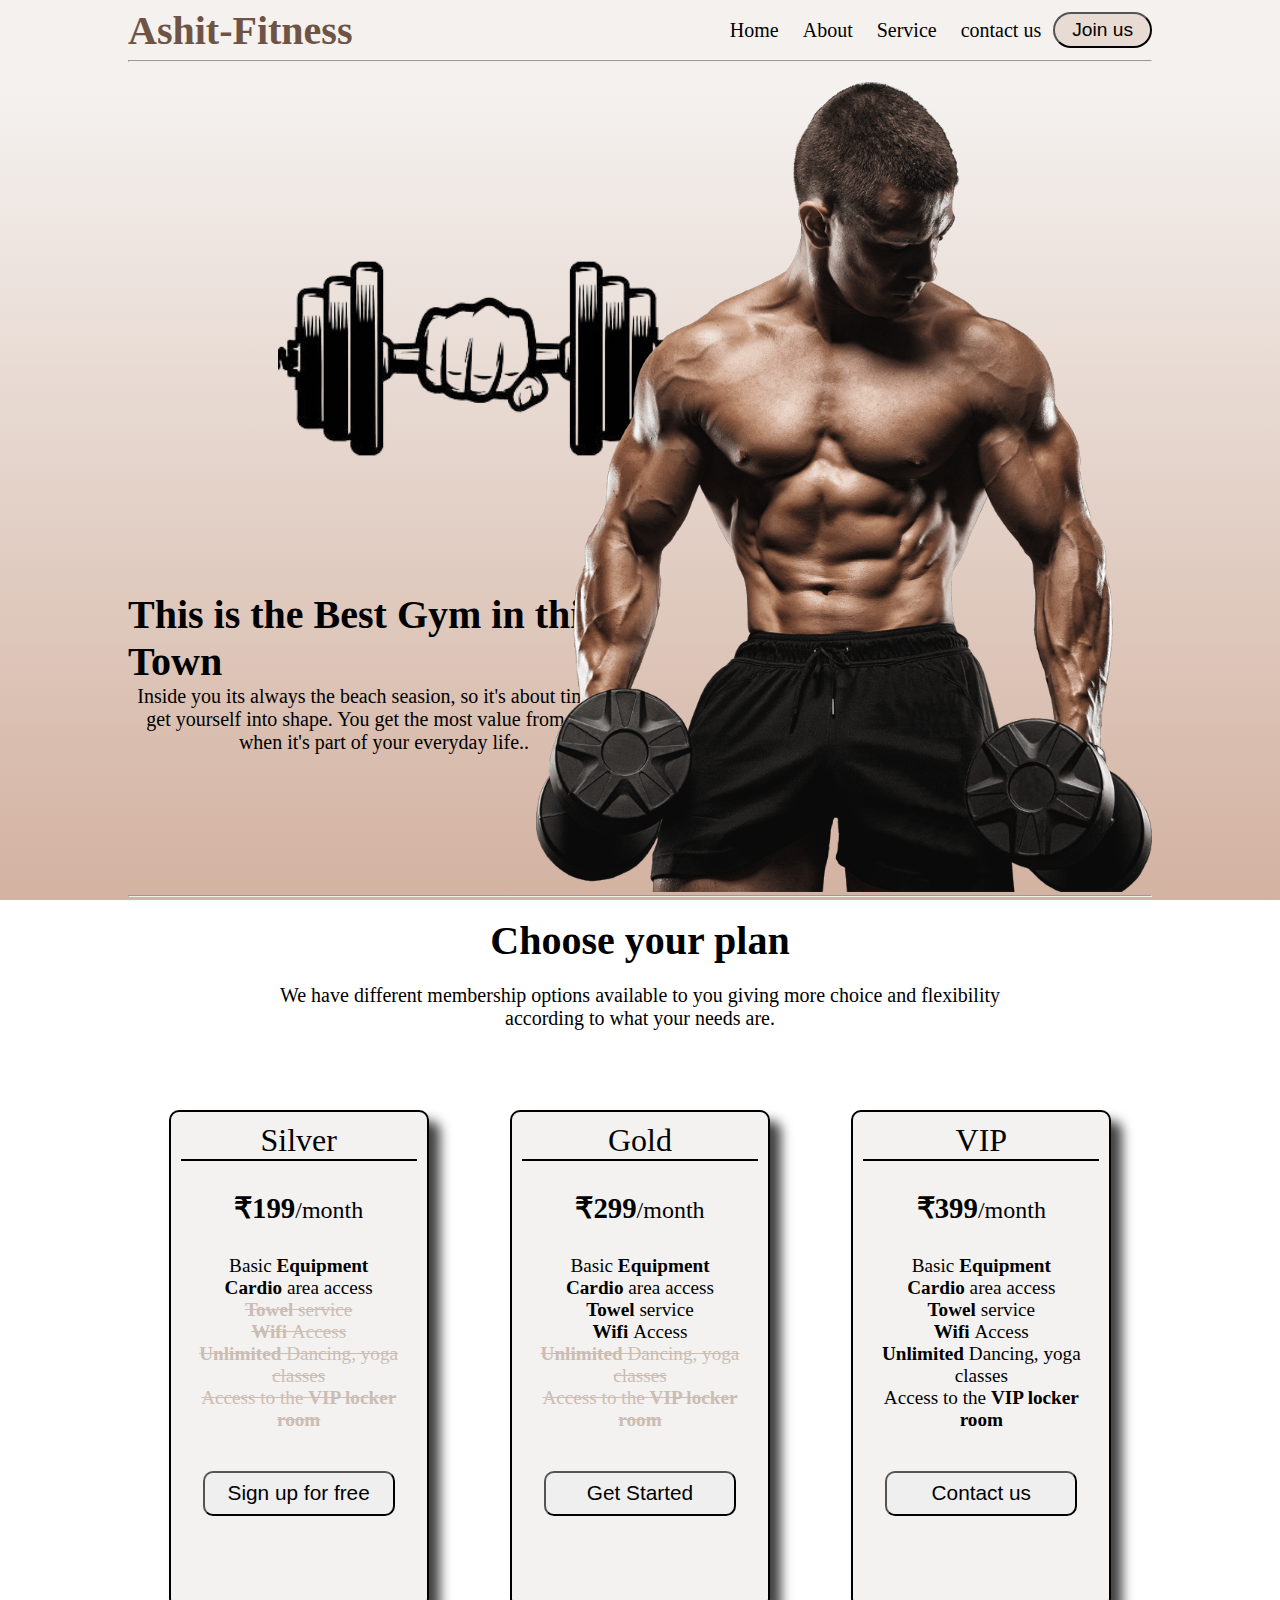
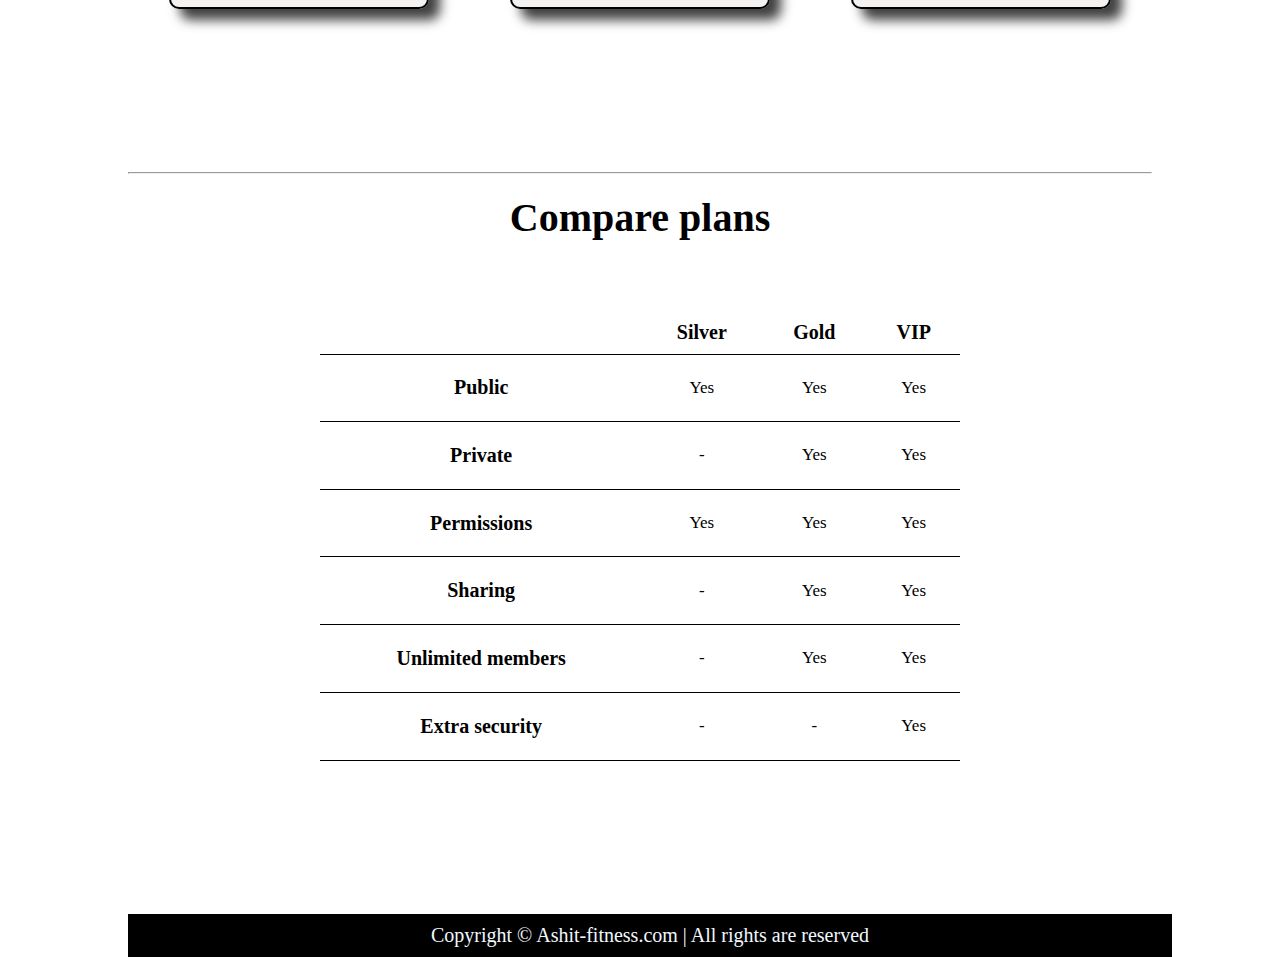
<file: Task 1 - Gym membership  Langing Page/index.html>
<!DOCTYPE html>
<html lang="en">

<head>
    <meta charset="UTF-8">
    <meta name="viewport" content="width=device-width, initial-scale=1.0">
    <title>Ashit-Fitness Acadamy</title>
    <link rel="stylesheet" href="style.css">
    <link rel="stylesheet" href="utils.css">
    <link rel="apple-touch-icon" sizes="180x180" href="favicon_io/apple-touch-icon.png">
    <link rel="icon" type="image/png" sizes="32x32" href="favicon_io/favicon-32x32.png">
    <link rel="icon" type="image/png" sizes="16x16" href="favicon_io/favicon-16x16.png">
    <link rel="manifest" href="favicon_io/site.webmanifest">
</head>

<body>
    <diV class="container mx-auto">
        <!-- This is the header part -->
        <header>
            <nav class="flex justify-between">
                <div class="gym-name flex items-center font-bold big-font-size">Ashit-Fitness</div>
                <ul class="navbar flex items-center">
                    <li>Home</li>
                    <li>About</li>
                    <li>Service</li>
                    <li>contact us</li>
                    <button class="btn">
                        <li>Join us</li>
                    </button>
                </ul>
            </nav>
        </header>
        <hr>

        <!-- this is the main part -->
        <main class="main-h-screen">
            <section class="section1">
                <div class="flex items-center ">
                    <div class="topleft">
                        <img class="dumbbell" src="dumbbell.png" alt="dumbbell">
                        <h1 class="flex justify-center big-font-size">This is the Best Gym in this Town</h1>
                        <p class="text-center">Inside you its always the beach seasion, so it's about time you get
                            yourself into shape. You get the most value from fitness when it's part of your everyday
                            life..</p>
                    </div>
                    <div class="topright">
                        <img class="bodybuilder" src="bodybuilder.png" alt="bodybuilder with dumbell">
                    </div>
                </div>
            </section>
            <hr>
            <section class="section2">
                <div class="text-center">
                    <h1 class="big-font-size m-2">Choose your plan</h1>
                    <p>We have different membership options available to you giving more choice and flexibility
                        <br /> according to what your needs are.
                    </p>
                </div>
                <div class="price-box text-center">
                    <div class="box1">
                        <h6>Silver</h6>
                        <h2>₹199<small>/month</small></h2>
                        <ul>
                            <li>Basic <strong>Equipment</strong></li>
                            <li><strong>Cardio </strong>area access</li>
                            <li><del><strong>Towel</strong> service</del></li>
                            <li><del><strong>Wifi </strong> Access</del></li>
                            <li><del><strong>Unlimited</strong> Dancing, yoga classes</del></li>
                            <li><del>Access to the <strong>VIP locker room</strong></del></li>
                        </ul>
                        <button>Sign up for free</button>
                    </div>
                    <div class="box2">
                        <h6>Gold</h6>
                        <h2>₹299<small>/month</small></h2>
                        <ul>
                            <li>Basic <strong>Equipment</strong></li>
                            <li><strong>Cardio </strong>area access</li>
                            <li><strong>Towel</strong> service</li>
                            <li><strong>Wifi </strong> Access</li>
                            <li><del><strong>Unlimited</strong> Dancing, yoga classes</del></li>
                            <li><del>Access to the <strong>VIP locker room</strong></del></li>
                        </ul>
                        <button>Get Started</button>
                    </div>
                    <div class="box3">
                        <h6>VIP</h6>
                        <h2>₹399<small>/month</small></h2>
                        <ul>
                            <li>Basic <strong>Equipment</strong></li>
                            <li><strong>Cardio </strong>area access</li>
                            <li><strong>Towel</strong> service</li>
                            <li><strong>Wifi </strong> Access</li>
                            <li><strong>Unlimited</strong> Dancing, yoga classes</li>
                            <li>Access to the <strong>VIP locker room</strong></li>
                        </ul>
                        <button>Contact us</button>
                    </div>
                </div>
            </section>
            <hr>
            <section class="section3 text-center">
                <h2 class="big-font-size m-2 ">Compare plans</h2>
                <div class="flex justify-center">
                    <table class="table">
                        <thead>
                            <tr>
                                <th></th>
                                <th>Silver</th>
                                <th>Gold</th>
                                <th>VIP</th>
                            </tr>
                        </thead>
                        <tbody>
                            <tr>
                                <th>Public</th>
                                <td>Yes</td>
                                <td>Yes</td>
                                <td>Yes</td>
                            </tr>
                            <tr>
                                <th>Private</th>
                                <td>-</td>
                                <td>Yes</td>
                                <td>Yes</td>
                            </tr>

                            <tr>
                                <th>Permissions</th>
                                <td>Yes</td>
                                <td>Yes</td>
                                <td>Yes</td>
                            </tr>
                            <tr>
                                <th>Sharing</th>
                                <td>-</td>
                                <td>Yes</td>
                                <td>Yes</td>
                            </tr>
                            <tr>
                                <th>Unlimited members</th>
                                <td>-</td>
                                <td>Yes</td>
                                <td>Yes</td>
                            </tr>
                            <tr>
                                <th>Extra security</th>
                                <td>-</td>
                                <td>-</td>
                                <td>Yes</td>
                            </tr>
                        </tbody>
                    </table>
                </div>
        </main>
        </section>
        </main>

        <!-- this is footer -->
        <footer class="text-center">Copyright &copy; Ashit-fitness.com | All rights are reserved</footer>
    </diV>
</body>

</html>
</file>
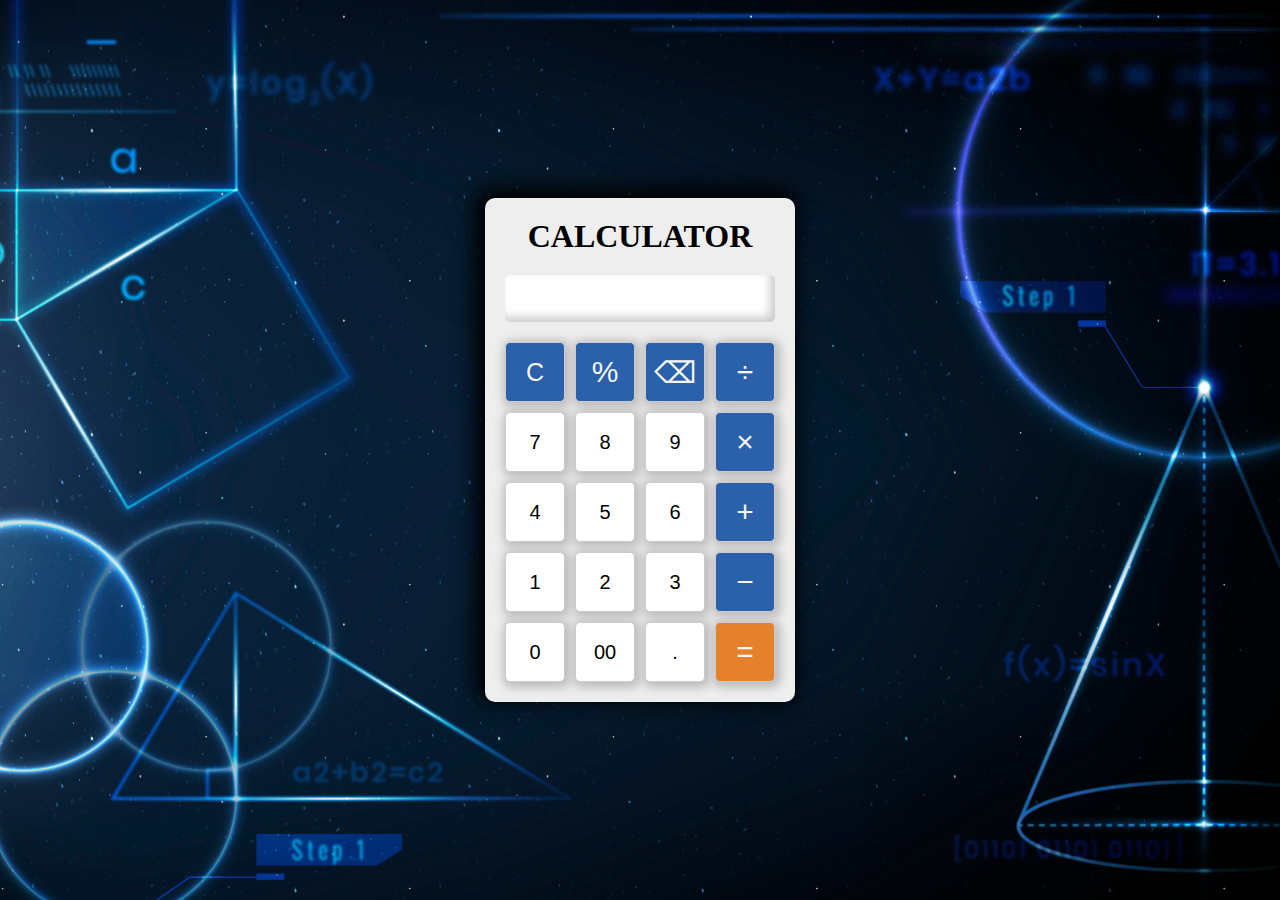
<file: Task 3 - Calculator/index.html>
<!DOCTYPE html>
<html lang="en">

<head>
    <meta charset="UTF-8">
    <meta name="viewport" content="width=device-width, initial-scale=1.0">
    <title>Calculator</title>
    <link rel="stylesheet" href="style.css">
    <link rel="icon" type="image/png" href="calculator_icon.png">
</head>

<body>
    <div class="container">

        <div class="calculator-container">
            <div class="title">
                <h1>CALCULATOR</h1>
            </div>
            <div class="calculator-display">
                <input type="text" id="result" readonly>
            </div>
            <div class="calculator-buttons">
                <button class="btn" id="clear" value="C">C</button>
                <button class="btn operator" value="*1/100">&percnt;</button>
                <button class="btn operator" value="AC">&#x232b;</button>
                <button class="btn operator" value="/">&divide;</button>
                <button class="btn" value="7">7</button>
                <button class="btn" value="8">8</button>
                <button class="btn" value="9">9</button>
                <button class="btn operator" value="*">&times;</button>
                <button class="btn" value="4">4</button>
                <button class="btn" value="5">5</button>
                <button class="btn" value="6">6</button>
                <button class="btn operator" value="+">&plus;</button>
                <button class="btn" value="1">1</button>
                <button class="btn" value="2">2</button>
                <button class="btn" value="3">3</button>
                <button class="btn operator" value="-">&minus;</button>
                <button class="btn" value="0">0</button>
                <button class="btn" value="00">00</button>
                <button class="btn" value=".">.</button>
                <button class="btn" id="calculate" value="=">&equals;</button>
            </div>
        </div>
    </div>
    <script src="javascript.js"></script>
</body>

</html>
</file>
<file: Task 1 - Gym membership  Langing Page/style.css>
@import url('https://fonts.googleapis.com/css2?family=Inter&display=swap');

* {
    margin: 0;
    padding: 0;
}

body {
    background-image: linear-gradient(to bottom, rgb(244, 241, 239)10%, rgb(211 178 161)100%);
    background-attachment: fixed;
}

.container {
    max-width: 80vw;
    font-size: 20px;
}

/* navbar css */

.gym-name {
    color: rgb(111 84 69);
}

.navbar {
    display: flex;
    height: 60px;
    font-family: Nunito;
}

.navbar li {
    list-style: none;
    margin: 0 12px;

}

.navbar li:hover {
    color: rgba(240, 84, 0, 0.943);
    cursor: pointer;
}

.btn {
    padding: 5px;
    border-radius: 20px;
    font-size: 1.2rem;
    background-color: rgb(216, 187, 171, 0.4);
}

/* section 1 css */

.topleft {
    width: 50%;
}

.topright {
    width: 50%;
}

.section1 {
    height: 92.5vh;
}

.bodybuilder {
    height: 90vh;
    margin-top: 20px;
    float: right;
}

.dumbbell {
    height: 35vh;
    padding-bottom: 70px;
    padding-left: 150px;
}

/* section 2 css */

.section2 {
    height: 95vh;
}

.section2 p {
    margin: 2px 150px;
}

.price-box {
    margin-top: 80px;
    display: flex;
    flex-direction: row;
    justify-content: space-around;
    font-size: 1.2rem;
}

.box1,
.box2,
.box3 {
    width: 20vw;
    height: 55vh;
    border: solid 2px black;
    border-radius: 10px;
    background-color: rgba(243, 240, 238, 0.89);
    -webkit-box-shadow: 11px 11px 12px 0px rgba(0, 0, 0, 0.75);
    -moz-box-shadow: 11px 11px 12px 0px rgba(0, 0, 0, 0.75);
    box-shadow: 11px 11px 12px 0px rgba(0, 0, 0, 0.75);
}

.price-box h6 {
    margin: 10px;
    font-weight: lighter;
    font-size: 2rem;
    border-bottom: 2px solid black;
}

.price-box h2 {
    margin: 30px;
    font-size: 1.8rem;
}

.price-box h2 small {
    font-weight: lighter;
}

.price-box ul {
    list-style: none;
    margin: 20px;
}

.price-box ul del {
    color: rgb(203, 189, 180);
}

.price-box button {
    width: 15vw;
    height: 5vh;
    border-radius: 10px;
    margin: 20px;
    font-size: 1.3rem;
}

.price-box button:hover {
    background: rgba(245, 201, 177, 0.534);
    color: rgb(122, 47, 7);
}

/* section 3 css */

.section3 {
    height: 80vh;
}

.table {
    width: 50vw;
    height: 50vh;
    border-collapse: collapse;
    margin-top: 50px;
}

.table th,
td {
    padding: 10px;
    border-bottom: 1px solid black;
}

.table td {
    font-size: 17px;
}

footer {
    padding: 10px;
    width: 100%;
    background-color: black;
    color: aliceblue;
}
</file>
<file: Task 1 - Gym membership  Langing Page/utils.css>
.main-h-screen{
    min-height:100vh;
}

.bg-red{
    background-color: red;
}

.mx-auto{
    margin-left: auto;
    margin-right: auto;
}

.flex{
    display:flex;
}

.items-center{
    align-items: center;
}

.justify-center{
    justify-content: center;
}

.justify-between{
    justify-content: space-between;
}

.font-bold{
    font-weight: bold;
}

.big-font-size{
    font-size: 2.5rem;
}

.text-center{
    text-align: center;
}

.m-2{
    margin: 20px;
}
</file>
<file: Task 3 - Calculator/style.css>
* {
    margin: 0;
    padding: 0;
}

body {
    background-image: url("background.jpg");
    background-size: cover;
    background-position: center;
    background-repeat: no-repeat;
}

.container {
    display: flex;
    justify-content: center;
    align-items: center;
    height: 100vh;
}

.calculator-container {
    border-radius: 10px;
    padding: 20px;
    background-color: #eee;
    box-shadow: black -5px -5px 20px 5px;
    ;
}

.title {
    width: 250px;
    text-align: center;
    margin-left: 10px;
    padding-bottom: 20px;
}

.calculator-display {
    margin-bottom: 20px;
}

.calculator-display input {
    width: 250px;
    padding: 10px;
    font-size: 24px;
    font-family: digital-7;
    text-align: end;
    box-shadow: #ccc -5px -5px 10px inset;
    border: none;
    outline: none;
    border-radius: 5px;
}

.calculator-buttons {
    display: grid;
    grid-template-columns: repeat(4, 1fr);
    gap: 10px;
}

.btn {
    font-size: 20px;
    width: 60px;
    height: 60px;
    background-color: #fff;
    border: 1px solid #ccc;
    border-radius: 5px;
    box-shadow: #bfbebe 2px 2px 10px 4px;
    cursor: pointer;
}

.btn.operator {
    background-color: #2b60ab;
    color: whitesmoke;
    font-size: 30px;
}

#clear {
    font-size: 25px;
    background-color: #2b60ab;
    color: whitesmoke;
}

#calculate {
    font-size: 30px;
    background-color: rgb(228, 129, 42);
    color: whitesmoke;

}

/* #clear {
    grid-column: span 2;
} */

/*
#calculate {
    grid-column: span 2;
    background-color: #28a745;
    color: #fff;
} */

/* Add more CSS as per your design preferences */
</file>
